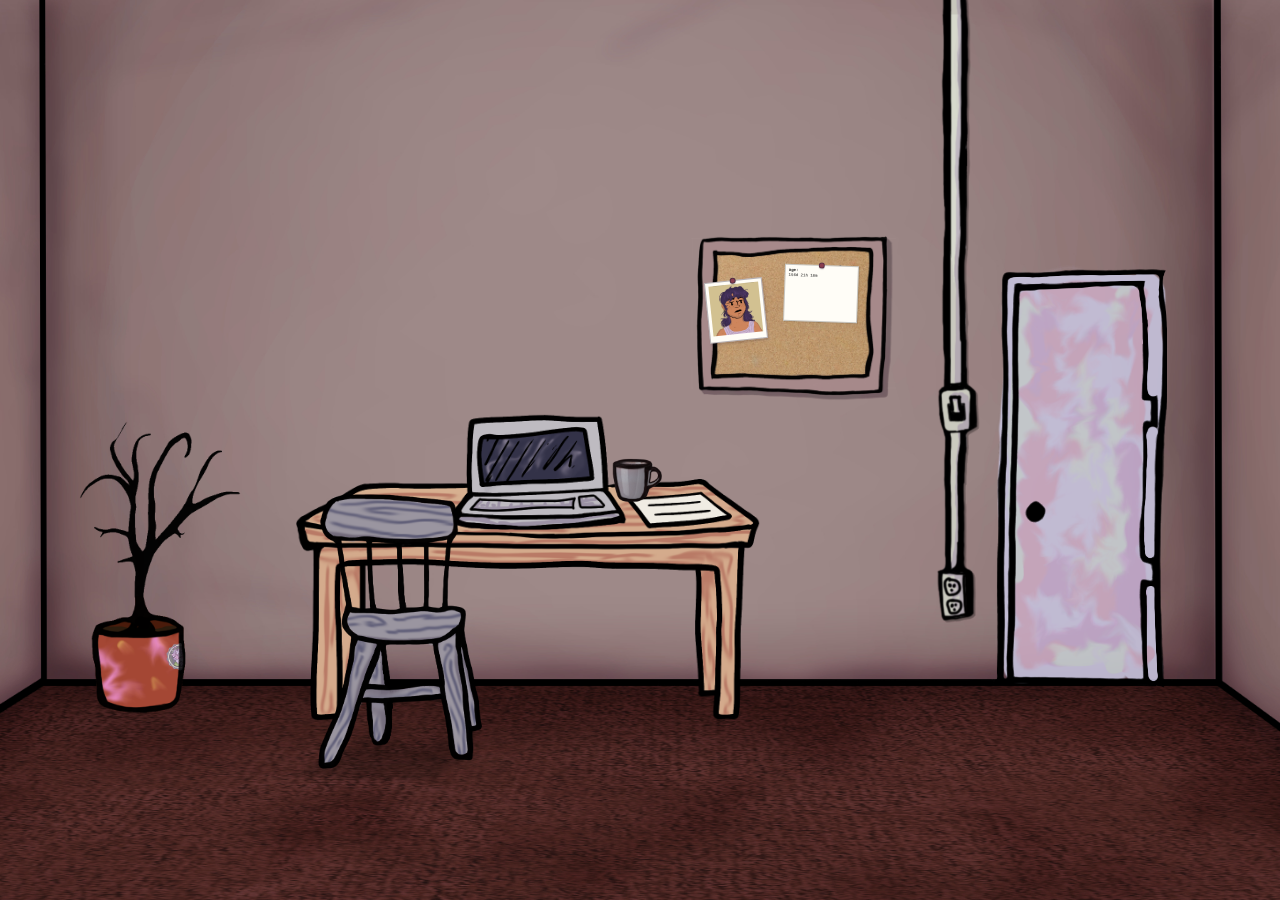
<file: index.html>
<!DOCTYPE html>
<html>
<head>
    <title>The Workshop</title>

    <style>
        html, body {
            margin: 0;
            padding: 0;
            width: 100%;
            height: 100%;
            background: #f4efe8;
            overflow: hidden;
        }

        body {
            display: flex;
            justify-content: center;
            align-items: center;
        }

        .stage {
            position: relative;

            /* Fill the browser without squishing the 16:9 room.
               The scene stays 16:9 and any excess is cropped off-screen. */
            width: max(100vw, calc(100vh * 16 / 9));
            height: max(100vh, calc(100vw * 9 / 16));
            aspect-ratio: 16 / 9;

            flex: 0 0 auto;
            overflow: hidden;
        }

        .room {
            position: absolute;
            inset: 0;
            width: 100%;
            height: 100%;

            /* The stage itself is always exactly 16:9,
               so the artwork can fill it without distortion. */
            object-fit: fill;

            z-index: 1;
        }

        .object {
            position: absolute;
            object-fit: contain;
            pointer-events: auto;
        }

        .tree {
            left: 14%;
            bottom: 19%;
            width: 12%;
            z-index: 3;
        }

        .chair {
            left: 29%;
            bottom: 13%;
            width: 12%;
            z-index: 5;
        }

        /* =====================================================
           DESK GROUP
           The mug lives INSIDE this group, so it stays attached
           to the desk if the desk moves or scales.
           ===================================================== */

        .desk-group {
            position: absolute;
            left: 28%;
            bottom: 19%;
            width: 30%;
            z-index: 4;
        }

        .desk-group .desk {
            position: relative;
            display: block;
            width: 100%;
            height: auto;
            object-fit: contain;
        }


        /* =====================================================
           MUG
           Positioned relative to the desk, not the whole room.
           ===================================================== */

        .desk-group .mug-link {
            position: absolute;
            left: 67.5%;
            top: 15%;
            width: 10.5%;
            z-index: 4;

            display: block;
            cursor: pointer;
            text-decoration: none;

            transition:
                transform 0.15s ease,
                filter 0.15s ease;
        }

        .desk-group .mug-link img {
            display: block;
            width: 100%;
            height: auto;
            object-fit: contain;
        }

        .desk-group .mug-link:hover {
            transform: translateY(-2px) scale(1.04);
            filter: brightness(1.05);
        }

        .desk-group .mug-link:focus-visible {
            outline: 2px dashed #7e6aa8;
            outline-offset: 3px;
        }

        .corkboard {
            left: 53%;
            top: 25%;
            width: 13%;
            z-index: 3;
        }

        .door {
            left: 71.5%;
            bottom: 22.5%;
            width: 12%;
            z-index: 3;
        }

        .outlet {
            left: 68%;
            bottom: 30%;
            width: 3.5%;
            z-index: 5;
        }


        /* =====================================================
           CARA LINK
           Anchored to the paper on the desk.
           ===================================================== */

        .desk-group .cara-link {
            position: absolute;
            left: 74%;
            top: 18.8%;
            width: 20%;
            height: 10.7%;
            z-index: 3;

            display: block;
            background: transparent;
            cursor: pointer;
        }

        .desk-group .cara-link:focus-visible {
            outline: 2px dashed #7e6aa8;
            outline-offset: 2px;
        }


        /* =====================================================
           PICREW POLAROID
           ===================================================== */

        .picrew-polaroid {
            position: absolute;
            left: 54.2%;
            top: 31.1%;
            width: 3.6%;
            z-index: 8;

            display: block;
            box-sizing: border-box;

            padding:
                clamp(2px, 0.20vw, 4px)
                clamp(2px, 0.20vw, 4px)
                clamp(5px, 0.50vw, 9px);

            background: #fffdf7;
            border: 1px solid rgba(43, 34, 56, 0.35);
            box-shadow: 1px 2px 2px rgba(43, 34, 56, 0.18);

            transform: rotate(-6deg);
            transform-origin: center;

            cursor: pointer;
            text-decoration: none;

            transition:
                transform 0.15s ease,
                filter 0.15s ease;
        }

        .picrew-polaroid img {
            display: block;
            width: 100%;
            height: auto;
            aspect-ratio: 1 / 1;
            object-fit: cover;
        }

        .picrew-polaroid::before {
            content: "";
            position: absolute;

            left: 50%;
            top: 0;

            width: clamp(3px, 0.34vw, 6px);
            aspect-ratio: 1 / 1;

            border-radius: 50%;
            border: 1px solid rgba(43, 34, 56, 0.55);

            background: #8a3d4f;

            transform: translate(-50%, -55%);
            box-shadow: 0 1px 1px rgba(43, 34, 56, 0.25);

            z-index: 2;
        }

        .picrew-polaroid:hover {
            transform: rotate(-4deg) scale(1.06);
            filter: brightness(1.04);
        }

        .picrew-polaroid:focus-visible {
            outline: 2px dashed #7e6aa8;
            outline-offset: 4px;
        }


        /* =====================================================
           TREE / STICKER HOTSPOT
           ===================================================== */

        .plant-hotspot {
            position: absolute;
            left: 16.6%;
            bottom: 20.1%;
            width: 5.2%;
            height: 9%;
            z-index: 20;

            background: transparent;
            border: 0;
            padding: 0;
            cursor: pointer;
        }

        .plant-hotspot:focus-visible {
            outline: 2px dashed #7e6aa8;
            outline-offset: 4px;
        }


        /* =====================================================
           LIGHT SWITCH
           ===================================================== */

        .light-switch-hotspot {
            position: absolute;
            left: 68.45%;
            bottom: 54.6%;
            width: 2.1%;
            height: 6.8%;
            z-index: 20;

            background: transparent;
            border: 0;
            padding: 0;
            cursor: pointer;
        }

        .light-switch-hotspot:focus-visible {
            outline: 2px dashed #f4ead7;
            outline-offset: 4px;
        }


        /* =====================================================
           LAPTOP HOTSPOT
           ===================================================== */

        .laptop-hotspot {
            position: absolute;
            left: 39%;
            top: 45%;
            width: 10%;
            height: 13%;
            z-index: 22;

            background: transparent;
            border: 0;
            padding: 0;
            cursor: pointer;
        }

        .laptop-hotspot:focus-visible {
            outline: 2px dashed #7e6aa8;
            outline-offset: 4px;
        }


        /* =====================================================
           GROWTH POST-IT
           ===================================================== */

        .growth-postit {
            position: absolute;
            left: 59%;
            top: 29.4%;
            z-index: 6;

            width: 4.6%;
            min-width: 42px;
            aspect-ratio: 1 / 0.78;

            background: #fffdf7;
            border: 1px solid rgba(0, 0, 0, 0.22);
            padding: 3px 3px;
            box-sizing: border-box;

            font-family: "Courier New", monospace;
            font-size: clamp(4px, 0.3vw, 6px);
            line-height: 1.1;
            color: #111;

            transform: rotate(2deg);
            box-shadow: 1px 1px 0 rgba(0, 0, 0, 0.10);
        }

        .growth-postit::before {
            content: "";
            position: absolute;

            left: 50%;
            top: 0;

            width: clamp(3px, 0.34vw, 6px);
            aspect-ratio: 1 / 1;

            border-radius: 50%;
            border: 1px solid rgba(43, 34, 56, 0.45);

            background: #8a3d4f;

            transform: translate(-50%, -55%);
            box-shadow: 0 1px 1px rgba(43, 34, 56, 0.18);

            z-index: 2;
        }

        .growth-postit .label {
            display: block;
            margin-bottom: 1px;
            font-weight: bold;
        }

        .growth-postit .counter {
            display: block;
        }


        /* =====================================================
           LIGHTS OFF
           ===================================================== */

        .lights-overlay {
            position: absolute;
            inset: 0;
            z-index: 10;

            pointer-events: none;
            opacity: 0;

            transition: opacity 0.25s ease;

            background:
                radial-gradient(
                    ellipse at 50% 38%,
                    rgba(255, 255, 255, 0.025) 0%,
                    rgba(255, 255, 255, 0.012) 22%,
                    rgba(255, 255, 255, 0) 50%
                ),

                linear-gradient(
                    to bottom,
                    rgba(0, 0, 0, 0.88) 0%,
                    rgba(0, 0, 0, 0.94) 48%,
                    rgba(0, 0, 0, 0.98) 100%
                ),

                linear-gradient(
                    to right,
                    rgba(0, 0, 0, 0.18) 0%,
                    rgba(0, 0, 0, 0) 30%,
                    rgba(0, 0, 0, 0) 70%,
                    rgba(0, 0, 0, 0.18) 100%
                ),

                rgba(0, 0, 0, 0.82);
        }

        .stage.lights-off .lights-overlay {
            opacity: 1;
        }


        /* =====================================================
           GROWTH STICKER MODAL
           ===================================================== */

        .sticker-modal {
            position: fixed;
            inset: 0;
            z-index: 100;

            display: none;
            justify-content: center;
            align-items: center;

            background: rgba(43, 34, 56, 0.45);
        }

        .sticker-modal.open {
            display: flex;
        }

        .sticker-window {
            position: relative;
            width: min(62vw, 360px);
            padding: 0;

            background: transparent;
            border: none;
            border-radius: 0;
            box-shadow: none;
        }

        .sticker-window img {
            display: block;
            width: 100%;
            height: auto;
        }

        .close-sticker {
            position: absolute;
            top: -10px;
            right: -10px;

            width: 32px;
            height: 32px;

            border-radius: 50%;
            border: 2px solid #2b2238;

            background: #fffdf7;
            color: #2b2238;

            font-size: 20px;
            line-height: 1;

            cursor: pointer;
            z-index: 101;
        }


        /* =====================================================
           LAPTOP CLOSE-UP
           ===================================================== */

        .laptop-modal {
            position: fixed;
            inset: 0;
            z-index: 150;

            display: none;
            justify-content: center;
            align-items: center;

            background: #000;
        }

        .laptop-modal.open {
            display: flex;
        }

        .laptop-closeup {
            position: relative;
            width: 100vw;
            height: 100vh;

            overflow: hidden;
            background: #f4efe8;
        }

        .laptop-closeup img {
            width: 100%;
            height: 100%;
            object-fit: cover;
            display: block;
        }


        /* click the laptop screen to enter computer */

        .computer-screen-hotspot {
            position: absolute;

            left: 17%;
            top: 14%;

            width: 66%;
            height: 62%;

            border: 0;
            padding: 0;

            background: transparent;
            cursor: pointer;
        }


        /* close laptop close-up */

        .close-laptop {
            position: absolute;

            top: 18px;
            right: 18px;

            width: 36px;
            height: 36px;

            border-radius: 50%;
            border: 2px solid #2b2238;

            background: #fffdf7;
            color: #2b2238;

            font-size: 22px;
            line-height: 1;

            cursor: pointer;
            z-index: 160;
        }

    </style>
</head>


<body>


    <!-- =====================================================
         WORKSHOP
         ===================================================== -->

    <main class="stage" id="stage">

        <img
            class="room"
            src="room.jpg"
            alt="The empty Lilac Workshop"
        >


        <img
            class="object tree"
            src="tree.png"
            alt="A small lilac tree"
        >


        <img
            class="object chair"
            src="chair.png"
            alt="A wooden chair"
        >


        <!-- desk + mug grouped together -->

        <div class="desk-group">

            <img
                class="desk"
                src="desk.png"
                alt="A desk with a laptop"
            >

            <!-- mug acts as a little Ko-fi tip jar -->

            <a
                class="mug-link"
                id="mug-link"
                href="https://ko-fi.com/lilactreehats"
                target="_blank"
                rel="noopener noreferrer"
                aria-label="Leave Lilac Tree Hats a tip on Ko-fi"
                title="tip jar"
            >
                <img
                    src="mug.png"
                    alt="A small mug on the desk"
                >
            </a>

            <!-- paper links to Cara -->

            <a
                class="cara-link"
                id="cara-link"
                href="https://cara.app/lilactreehats/all"
                target="_blank"
                rel="noopener noreferrer"
                aria-label="Open Lilac Tree Hats on Cara"
                title="Cara"
            ></a>

        </div>


        <img
            class="object corkboard"
            src="corkboard.png"
            alt="A corkboard with one note"
        >


        <!-- Picrew Polaroid -->

        <a
            class="picrew-polaroid"
            id="picrew-polaroid"
            href="https://picrew.me/en/image_maker/2922254/"
            target="_blank"
            rel="noopener noreferrer"
            aria-label="Open the Picrew used to make this portrait"
            title="Picrew"
        >
            <img
                src="picrew.png"
                alt="A small Polaroid portrait pinned to the corkboard"
            >
        </a>


        <img
            class="object door"
            src="door.png"
            alt="The workshop door"
        >


        <img
            class="object outlet"
            src="outlet.png"
            alt="A small wall outlet"
        >


        <!-- dark room overlay -->

        <div
            class="lights-overlay"
            aria-hidden="true"
        ></div>


        <!-- growth sticker -->

        <button
            class="plant-hotspot"
            type="button"
            aria-label="Open the growing since sticker"
            title="growing since"
        ></button>


        <!-- light switch -->

        <button
            class="light-switch-hotspot"
            type="button"
            aria-label="Turn the workshop lights off"
            title="light switch"
        ></button>


        <!-- laptop -->

        <button
            class="laptop-hotspot"
            type="button"
            aria-label="Look closer at the laptop"
            title="laptop"
        ></button>


        <!-- live age counter -->

        <div class="growth-postit">

            <span class="label">
                age:
            </span>

            <span
                class="counter"
                id="growth-counter"
            >
                ...
            </span>

        </div>

    </main>


    <!-- =====================================================
         GROWTH STICKER
         ===================================================== -->

    <div
        class="sticker-modal"
        id="sticker-modal"
        aria-hidden="true"
    >

        <div
            class="sticker-window"
            role="dialog"
            aria-label="Growing since sticker"
        >

            <button
                class="close-sticker"
                type="button"
                aria-label="Close sticker"
            >
                ×
            </button>


            <img
                src="growth-sticker.png"
                alt="Growing since June 30, 2026 at 3:33 PM sticker"
            >

        </div>

    </div>


    <!-- =====================================================
         LAPTOP CLOSE-UP
         ===================================================== -->

    <div
        class="laptop-modal"
        id="laptop-modal"
        aria-hidden="true"
    >

        <div
            class="laptop-closeup"
            role="dialog"
            aria-label="Old laptop"
        >

            <img
                src="laptop-closeup.png"
                alt="A close-up of the old laptop"
            >


            <!-- clicking screen enters computer -->

            <button
                class="computer-screen-hotspot"
                type="button"
                aria-label="Use the computer"
                title="use computer"
            ></button>


            <!-- close close-up -->

            <button
                class="close-laptop"
                type="button"
                aria-label="Step away from laptop"
            >
                ×
            </button>

        </div>

    </div>


    <script>

        /* =====================================================
           SOUND EFFECTS
           Put these MP3 files inside: /audio/
           ===================================================== */

        const sounds = {
            plantSticker: new Audio("audio/plant-sticker.mp3"),
            lightOff: new Audio("audio/light-off.mp3"),
            lightOn: new Audio("audio/light-on.mp3"),
            laptopOpen: new Audio("audio/laptop-open.mp3"),
            computerEnter: new Audio("audio/computer-enter.mp3"),
            polaroid: new Audio("audio/polaroid.mp3"),
            paper: new Audio("audio/paper.mp3"),
            mug: new Audio("audio/mug.mp3"),
            stickerClose: new Audio("audio/sticker-close.mp3"),
            laptopClose: new Audio("audio/laptop-close.mp3")
        };

        Object.values(sounds).forEach(function(sound) {
            sound.preload = "auto";
        });

        function playSound(sound) {
            if (!sound) return;
            sound.currentTime = 0;
            const playPromise = sound.play();
            if (playPromise && typeof playPromise.catch === "function") {
                playPromise.catch(function() {});
            }
        }

        function playSoundThenGo(sound, url) {
            playSound(sound);
            setTimeout(function() {
                window.location.href = url;
            }, 220);
        }


        /* =====================================================
           GROWTH COUNTER
           ===================================================== */

        const projectStart =
            new Date(
                "2026-06-30T15:33:00-04:00"
            );


        function updateGrowthCounter() {

            const growthCounter =
                document.getElementById(
                    "growth-counter"
                );


            if (!growthCounter) {
                return;
            }


            const now =
                new Date();


            const difference =
                now - projectStart;


            const totalMinutes =
                Math.floor(
                    difference /
                    (1000 * 60)
                );


            const days =
                Math.floor(
                    totalMinutes /
                    (60 * 24)
                );


            const hours =
                Math.floor(
                    (
                        totalMinutes %
                        (60 * 24)
                    ) /
                    60
                );


            const minutes =
                totalMinutes %
                60;


            growthCounter.textContent =
                `${days}d ${hours}h ${minutes}m`;

        }


        updateGrowthCounter();


        setInterval(
            updateGrowthCounter,
            60 * 1000
        );


        /* =====================================================
           GROWTH STICKER
           ===================================================== */

        const plantHotspot =
            document.querySelector(
                ".plant-hotspot"
            );


        const stickerModal =
            document.getElementById(
                "sticker-modal"
            );


        const closeSticker =
            document.querySelector(
                ".close-sticker"
            );


        function openSticker() {

            playSound(
                sounds.plantSticker
            );

            stickerModal.classList.add(
                "open"
            );

            stickerModal.setAttribute(
                "aria-hidden",
                "false"
            );

        }


        function closeStickerModal(playCloseSound = false) {

            if (
                !stickerModal ||
                !stickerModal.classList.contains("open")
            ) {
                return;
            }

            if (playCloseSound) {
                playSound(
                    sounds.stickerClose
                );
            }

            stickerModal.classList.remove(
                "open"
            );

            stickerModal.setAttribute(
                "aria-hidden",
                "true"
            );

        }


        if (plantHotspot) {

            plantHotspot.addEventListener(
                "click",
                openSticker
            );

        }


        if (closeSticker) {

            closeSticker.addEventListener(
                "click",
                function() {
                    closeStickerModal(true);
                }
            );

        }


        if (stickerModal) {

            stickerModal.addEventListener(
                "click",
                function(event) {

                    if (
                        event.target ===
                        stickerModal
                    ) {

                        closeStickerModal(true);

                    }

                }
            );

        }


        /* =====================================================
           LIGHT SWITCH
           ===================================================== */

        const stage =
            document.getElementById(
                "stage"
            );


        const lightSwitch =
            document.querySelector(
                ".light-switch-hotspot"
            );


        if (
            stage &&
            lightSwitch
        ) {

            lightSwitch.addEventListener(
                "click",
                function() {

                    const turningLightsOff =
                        !stage.classList.contains(
                            "lights-off"
                        );

                    playSound(
                        turningLightsOff
                            ? sounds.lightOff
                            : sounds.lightOn
                    );

                    stage.classList.toggle(
                        "lights-off"
                    );


                    if (
                        stage.classList.contains(
                            "lights-off"
                        )
                    ) {

                        lightSwitch.setAttribute(
                            "aria-label",
                            "Turn the workshop lights on"
                        );

                        lightSwitch.setAttribute(
                            "title",
                            "turn lights on"
                        );

                    }

                    else {

                        lightSwitch.setAttribute(
                            "aria-label",
                            "Turn the workshop lights off"
                        );

                        lightSwitch.setAttribute(
                            "title",
                            "turn lights off"
                        );

                    }

                }
            );

        }


        /* =====================================================
           LAPTOP
           ===================================================== */

        const laptopHotspot =
            document.querySelector(
                ".laptop-hotspot"
            );


        const laptopModal =
            document.getElementById(
                "laptop-modal"
            );


        const closeLaptop =
            document.querySelector(
                ".close-laptop"
            );


        const computerScreenHotspot =
            document.querySelector(
                ".computer-screen-hotspot"
            );


        function openLaptop() {

            playSound(
                sounds.laptopOpen
            );

            laptopModal.classList.add(
                "open"
            );

            laptopModal.setAttribute(
                "aria-hidden",
                "false"
            );

        }


        function closeLaptopView(playCloseSound = false) {

            if (
                !laptopModal ||
                !laptopModal.classList.contains("open")
            ) {
                return;
            }

            if (playCloseSound) {
                playSound(
                    sounds.laptopClose
                );
            }

            laptopModal.classList.remove(
                "open"
            );

            laptopModal.setAttribute(
                "aria-hidden",
                "true"
            );

        }


        if (laptopHotspot) {

            laptopHotspot.addEventListener(
                "click",
                openLaptop
            );

        }


        if (closeLaptop) {

            closeLaptop.addEventListener(
                "click",
                function() {
                    closeLaptopView(true);
                }
            );

        }


        if (computerScreenHotspot) {

            computerScreenHotspot.addEventListener(
                "click",
                function() {

                    playSoundThenGo(
                        sounds.computerEnter,
                        "/computer/"
                    );

                }
            );

        }




        /* =====================================================
           DESK + CORKBOARD LINK SOUNDS
           ===================================================== */

        const mugLink =
            document.getElementById(
                "mug-link"
            );

        const caraLink =
            document.getElementById(
                "cara-link"
            );

        const picrewPolaroid =
            document.getElementById(
                "picrew-polaroid"
            );

        if (mugLink) {
            mugLink.addEventListener(
                "click",
                function() {
                    playSound(sounds.mug);
                }
            );
        }

        if (caraLink) {
            caraLink.addEventListener(
                "click",
                function() {
                    playSound(sounds.paper);
                }
            );
        }

        if (picrewPolaroid) {
            picrewPolaroid.addEventListener(
                "click",
                function() {
                    playSound(sounds.polaroid);
                }
            );
        }

        /* =====================================================
           ESCAPE KEY
           ===================================================== */

        document.addEventListener(
            "keydown",
            function(event) {

                if (
                    event.key ===
                    "Escape"
                ) {

                    closeStickerModal(false);
                    closeLaptopView(false);

                }

            }
        );

    </script>

</body>
</html>
</file>
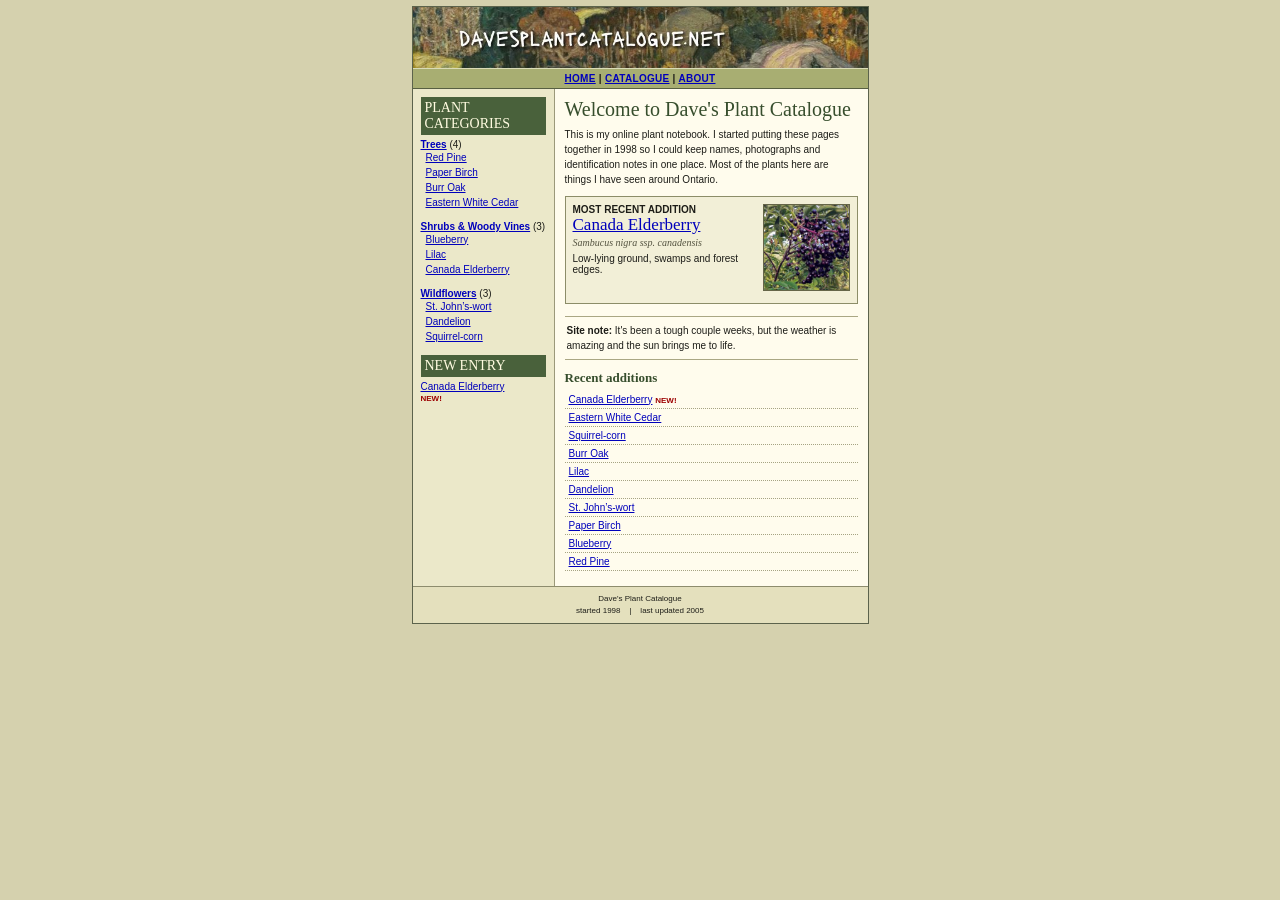
<file: web/davesplantcatalogue/index.html>
<!doctype html>
<html lang="en">
<head>
<meta charset="utf-8">
<title>Home - davesplantcatalogue.net</title>
<link rel="stylesheet" href="style.css">
</head>
<body>
<div class="site">
  <img class="banner" src="images/banner.jpg" alt="Dave's Plant Catalogue">
  <div class="nav">
    <a href="index.html">HOME</a> |
    <a href="catalogue.html">CATALOGUE</a> |
    <a href="about.html">ABOUT</a>
  </div>

  <table class="layout">
    <tr>
      <td class="sidebar">
<div class="sidebar-title">PLANT CATEGORIES</div>

<div><a href="catalogue.html#trees"><b>Trees</b></a> (4)</div>
<div class="sub">
  <a href="catalogue.html#red-pine">Red Pine</a><br>
  <a href="catalogue.html#paper-birch">Paper Birch</a><br>
  <a href="catalogue.html#burr-oak">Burr Oak</a><br>
  <a href="catalogue.html#eastern-white-cedar">Eastern White Cedar</a>
</div>

<br>

<div><a href="catalogue.html#shrubs"><b>Shrubs &amp; Woody Vines</b></a> (3)</div>
<div class="sub">
  <a href="catalogue.html#blueberry">Blueberry</a><br>
  <a href="catalogue.html#lilac">Lilac</a><br>
  <a href="catalogue.html#canada-elderberry">Canada Elderberry</a>
</div>

<br>

<div><a href="catalogue.html#wildflowers"><b>Wildflowers</b></a> (3)</div>
<div class="sub">
  <a href="catalogue.html#st-johns-wort">St. John’s-wort</a><br>
  <a href="catalogue.html#dandelion">Dandelion</a><br>
  <a href="catalogue.html#squirrel-corn">Squirrel-corn</a>
</div>

<br>

<div class="sidebar-title">NEW ENTRY</div>
<a href="catalogue.html#canada-elderberry">Canada Elderberry</a><br>
<span class="new">NEW!</span>
</td>
      <td class="main">
        
<h1>Welcome to Dave's Plant Catalogue</h1>

<p>
This is my online plant notebook. I started putting these pages together in 1998
so I could keep names, photographs and identification notes in one place.
Most of the plants here are things I have seen around Ontario.
</p>

<div class="latest">
  <img src="images/canada-elderberry.jpg" alt="Canada Elderberry">
  <b>MOST RECENT ADDITION</b><br>
  <h2><a href="catalogue.html#canada-elderberry">Canada Elderberry</a></h2>
  <div class="latin">Sambucus nigra ssp. canadensis</div>
  <div>Low-lying ground, swamps and forest edges.</div>
  <div class="clear"></div>
</div>


  <div class="note-box">
    <b>Site note:</b> It's been a tough couple weeks, but the weather is amazing
    and the sun brings me to life.
  </div>

  <h3>Recent additions</h3>
  <table class="update-log">
    <tr><td><a href="catalogue.html#canada-elderberry">Canada Elderberry</a> <span class="new">NEW!</span></td></tr>
<tr><td><a href="catalogue.html#eastern-white-cedar">Eastern White Cedar</a></td></tr>
<tr><td><a href="catalogue.html#squirrel-corn">Squirrel-corn</a></td></tr>
<tr><td><a href="catalogue.html#burr-oak">Burr Oak</a></td></tr>
<tr><td><a href="catalogue.html#lilac">Lilac</a></td></tr>
<tr><td><a href="catalogue.html#dandelion">Dandelion</a></td></tr>
<tr><td><a href="catalogue.html#st-johns-wort">St. John’s-wort</a></td></tr>
<tr><td><a href="catalogue.html#paper-birch">Paper Birch</a></td></tr>
<tr><td><a href="catalogue.html#blueberry">Blueberry</a></td></tr>
<tr><td><a href="catalogue.html#red-pine">Red Pine</a></td></tr>
  </table>


      </td>
    </tr>
  </table>

  <div class="footer">
    Dave's Plant Catalogue<br>
    started 1998 &nbsp;&nbsp; | &nbsp;&nbsp; last updated 2005
  </div>
</div>
</body>
</html>
</file>
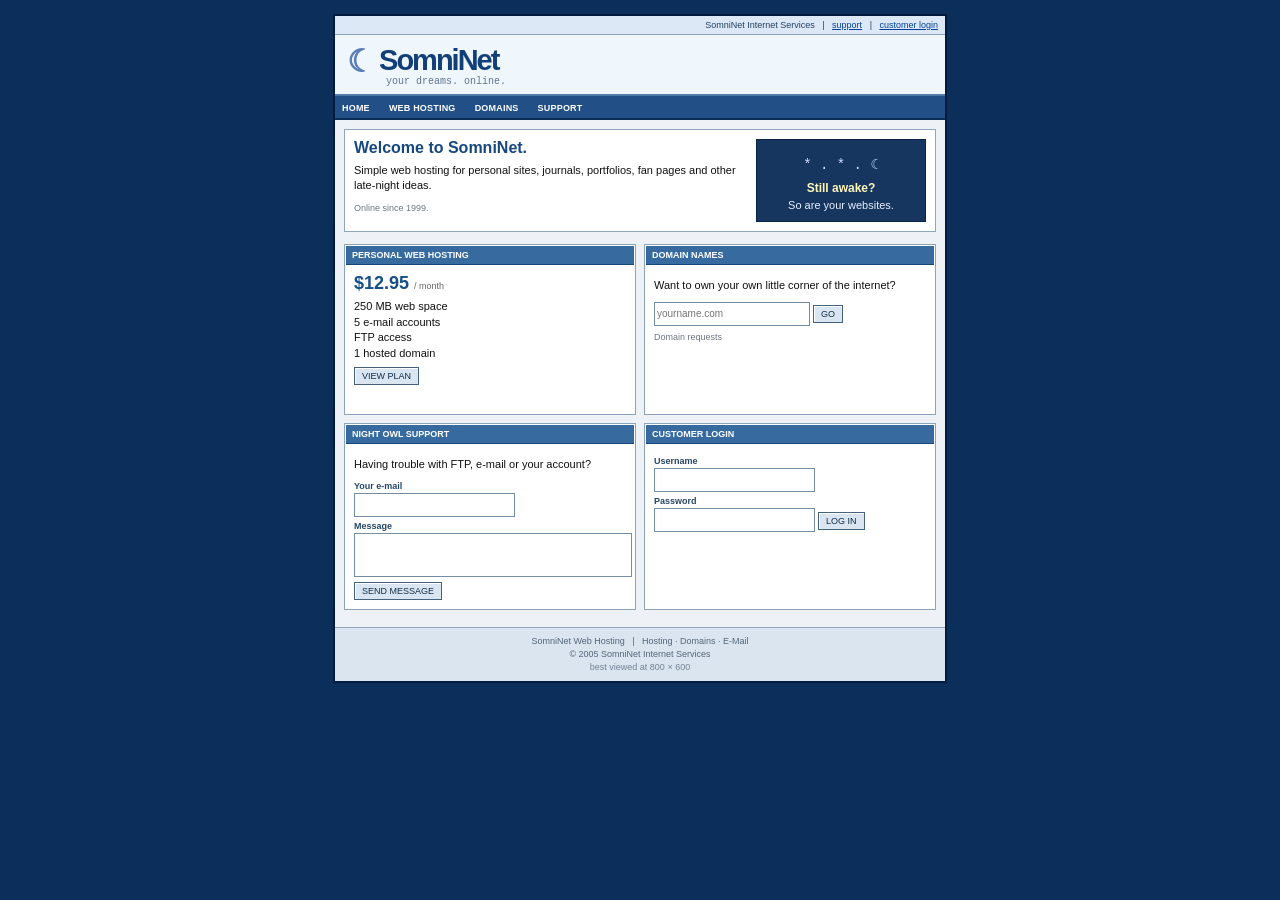
<file: web/somninet/index.html>
<!doctype html>
<html lang="en">
<head>
<meta charset="utf-8">
<title>SomniNet Web Hosting</title>
<link rel="stylesheet" href="style.css">
</head>
<body>

<div class="page">

  <div class="utility">
    SomniNet Internet Services &nbsp; | &nbsp;
    <a href="#support">support</a> &nbsp; | &nbsp;
    <a href="#login">customer login</a>
  </div>

  <div class="header">
    <div class="logo"><span class="moon">☾</span> SomniNet</div>
    <div class="tagline">your dreams. online.</div>
  </div>

  <div class="nav">
    <a href="index.html">HOME</a>
    <a href="#hosting">WEB HOSTING</a>
    <a href="#domains">DOMAINS</a>
    <a href="#support">SUPPORT</a>
  </div>

  <div class="content">

    <div class="welcome">
      <div>
        <h1>Welcome to SomniNet.</h1>
        <p>
          Simple web hosting for personal sites, journals, portfolios,
          fan pages and other late-night ideas.
        </p>
        <p class="tiny">Online since 1999.</p>
      </div>

      <div class="sleep-box">
        <div class="sleep-stars">* . * . ☾</div>
        <b>Still awake?</b>
        <div>So are your websites.</div>
      </div>
    </div>

    <table class="layout-table" cellspacing="8">
      <tr>
        <td class="panel" id="hosting">
          <div class="panel-title">PERSONAL WEB HOSTING</div>
          <div class="panel-body">
            <div class="price">$12.95 <span>/ month</span></div>
            <p>
              250 MB web space<br>
              5 e-mail accounts<br>
              FTP access<br>
              1 hosted domain
            </p>
            <a class="old-button" href="order.html">VIEW PLAN</a>
          </div>
        </td>

        <td class="panel" id="domains">
          <div class="panel-title">DOMAIN NAMES</div>
          <div class="panel-body">
            <p>Want to own your own little corner of the internet?</p>

            <form action="order.html" method="get">
              <div class="domain-row">
                <input type="text" name="domain" placeholder="yourname.com">
                <button type="submit">GO</button>
              </div>
            </form>

            <p class="tiny">
              Domain requests
            </p>
          </div>
        </td>
      </tr>

      <tr>
        <td class="panel" id="support">
          <div class="panel-title">NIGHT OWL SUPPORT</div>
          <div class="panel-body">
            <p>Having trouble with FTP, e-mail or your account?</p>

            <form id="support-form" action="https://submit-form.com/0NrePqpxj" method="POST">
              <input type="hidden" name="_subject" value="SomniNet Night Owl Support">
              <label>Your e-mail</label>
              <input class="text-input" type="email" name="email" required>

              <label>Message</label>
              <textarea class="message-input" name="message" required></textarea>

              <button type="submit">SEND MESSAGE</button>
            </form>

            <div id="support-result" class="form-result"></div>
          </div>
        </td>

        <td class="panel" id="login">
          <div class="panel-title">CUSTOMER LOGIN</div>
          <div class="panel-body">
            <form id="login-form">
              <label>Username</label>
              <input id="login-user" class="text-input" type="text" autocomplete="off">

              <label>Password</label>
              <input id="login-pass" class="text-input" type="password">

              <button type="submit">LOG IN</button>
            </form>

            <div id="login-result" class="form-result error"></div>
          </div>
        </td>
      </tr>
    </table>
</div>

  <div class="footer">
    SomniNet Web Hosting &nbsp; | &nbsp; Hosting · Domains · E-Mail<br>
    © 2005 SomniNet Internet Services<br>
    <span>best viewed at 800 × 600</span>
  </div>

</div>

<script>
document.getElementById("login-form").addEventListener("submit", function (event) {
  event.preventDefault();

  const user = document.getElementById("login-user").value.trim();
  const pass = document.getElementById("login-pass").value;
  const result = document.getElementById("login-result");

  if (user === "treehouse" && pass === "firefly") {
    window.location.href = "control-panel.html";
    return;
  }

  result.textContent = "Wrong login or no account.";
});

document.getElementById("support-form").addEventListener("submit", async function (event) {
  event.preventDefault();

  const form = this;
  const result = document.getElementById("support-result");
  const submitButton = form.querySelector('button[type="submit"]');

  const emailField = form.querySelector('[name="email"]');
  const messageField = form.querySelector('[name="message"]');

  result.classList.remove("error");
  result.textContent = "Sending...";

  submitButton.disabled = true;

  try {
    const response = await fetch("https://submit-form.com/0NrePqpxj", {
      method: "POST",
      headers: {
        "Content-Type": "application/json",
        "Accept": "application/json"
      },
      body: JSON.stringify({
        email: emailField.value,
        message: messageField.value,
        _email: {
          from: "SomniNet Night Owl Support",
          subject: "New SomniNet Night Owl message"
        }
      })
    });

    if (!response.ok) {
      throw new Error("Submission failed");
    }

    result.classList.remove("error");
    result.textContent = "Thanks. Your message was sent to the night crew.";
    form.reset();
  } catch (error) {
    result.classList.add("error");
    result.textContent = "Message could not be sent. Please try again.";
  } finally {
    submitButton.disabled = false;
  }
});
</script>

</body>
</html>
</file>
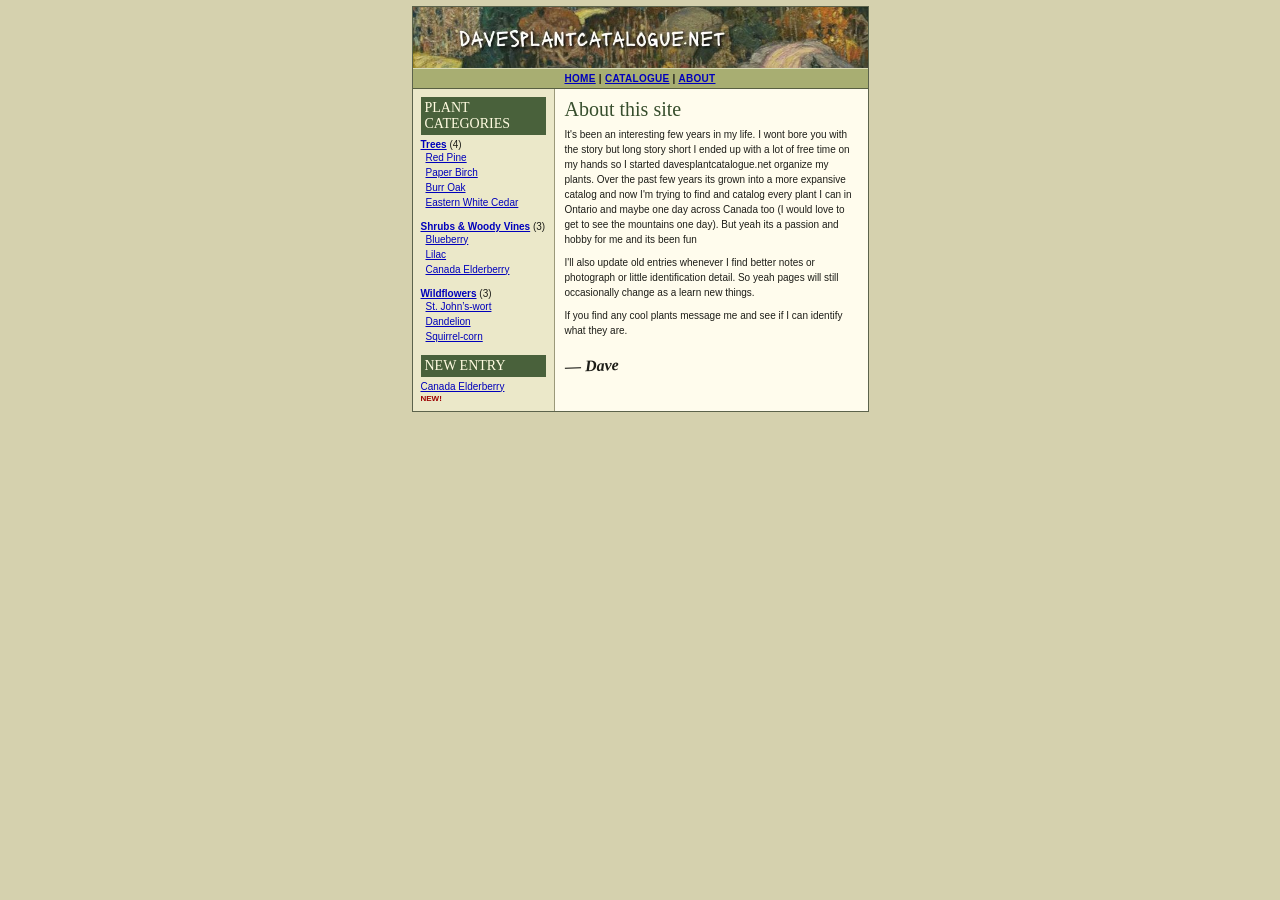
<file: web/davesplantcatalogue/about.html>
<!doctype html>
<html lang="en">
<head>
<meta charset="utf-8">
<title>About - davesplantcatalogue.net</title>
<link rel="stylesheet" href="style.css">
</head>
<body>
<div class="site">
  <img class="banner" src="images/banner.jpg" alt="Dave's Plant Catalogue">
  <div class="nav">
    <a href="index.html">HOME</a> |
    <a href="catalogue.html">CATALOGUE</a> |
    <a href="about.html">ABOUT</a>
  </div>

  <table class="layout">
    <tr>
      <td class="sidebar">
<div class="sidebar-title">PLANT CATEGORIES</div>

<div><a href="catalogue.html#trees"><b>Trees</b></a> (4)</div>
<div class="sub">
  <a href="catalogue.html#red-pine">Red Pine</a><br>
  <a href="catalogue.html#paper-birch">Paper Birch</a><br>
  <a href="catalogue.html#burr-oak">Burr Oak</a><br>
  <a href="catalogue.html#eastern-white-cedar">Eastern White Cedar</a>
</div>

<br>

<div><a href="catalogue.html#shrubs"><b>Shrubs &amp; Woody Vines</b></a> (3)</div>
<div class="sub">
  <a href="catalogue.html#blueberry">Blueberry</a><br>
  <a href="catalogue.html#lilac">Lilac</a><br>
  <a href="catalogue.html#canada-elderberry">Canada Elderberry</a>
</div>

<br>

<div><a href="catalogue.html#wildflowers"><b>Wildflowers</b></a> (3)</div>
<div class="sub">
  <a href="catalogue.html#st-johns-wort">St. John’s-wort</a><br>
  <a href="catalogue.html#dandelion">Dandelion</a><br>
  <a href="catalogue.html#squirrel-corn">Squirrel-corn</a>
</div>

<br>

<div class="sidebar-title">NEW ENTRY</div>
<a href="catalogue.html#canada-elderberry">Canada Elderberry</a><br>
<span class="new">NEW!</span>
</td>
      


<td class="main">
  <h1>About this site</h1>

  <p>
    It's been an interesting few years in my life. I wont bore you with the story but long story short I ended up with a lot of free time on my hands so I started davesplantcatalogue.net organize my plants. Over the past few years its grown into a more expansive catalog and now I'm trying to find and catalog every plant I can in Ontario and maybe one day across Canada too (I would love to get to see the mountains one day). But yeah its a passion and hobby for me and its been fun
  </p>

  <p>
    I'll also update old entries whenever I find better notes or photograph or little identification detail. So yeah pages will still occasionally change as a learn new things.
  </p>

  <p>
    If you find any cool plants message me and see if I can identify what they are.
  </p>

  <div class="signature">— Dave</div>
</td>
    </tr>
  </table>
</file>
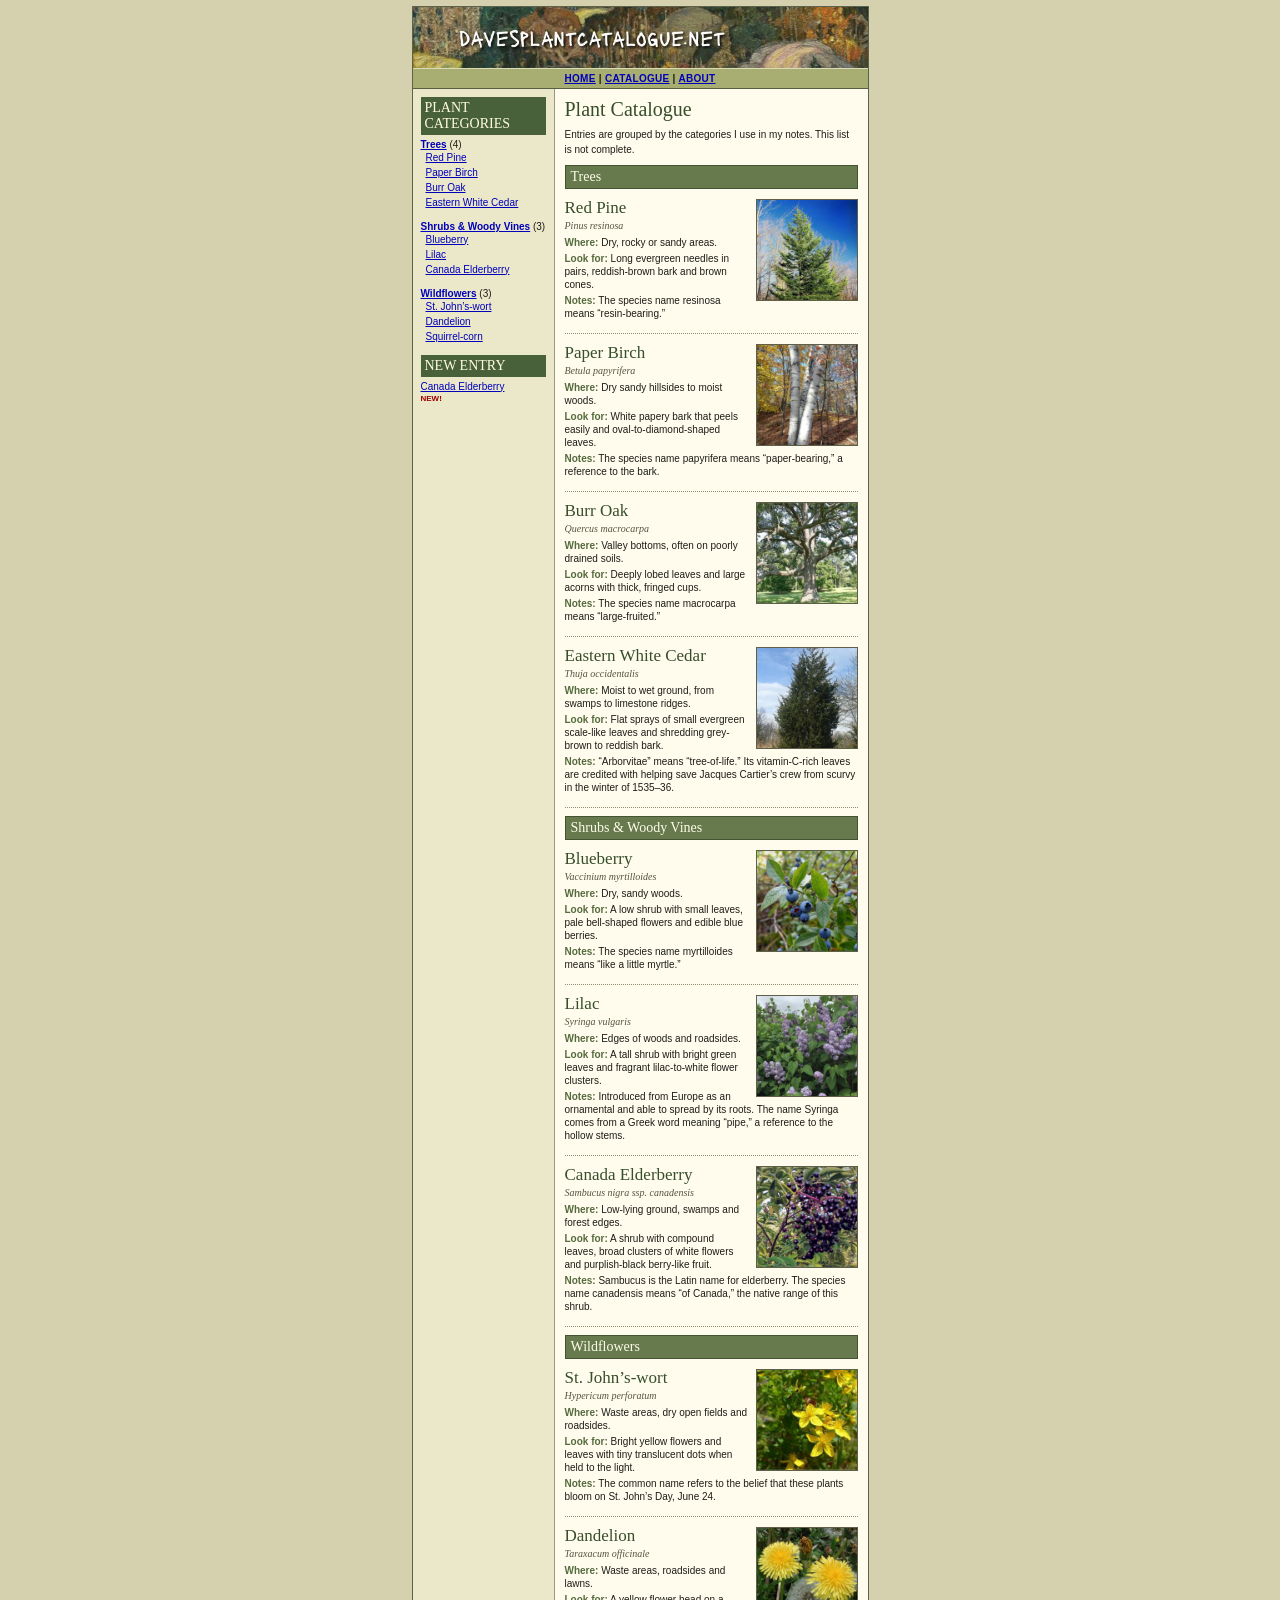
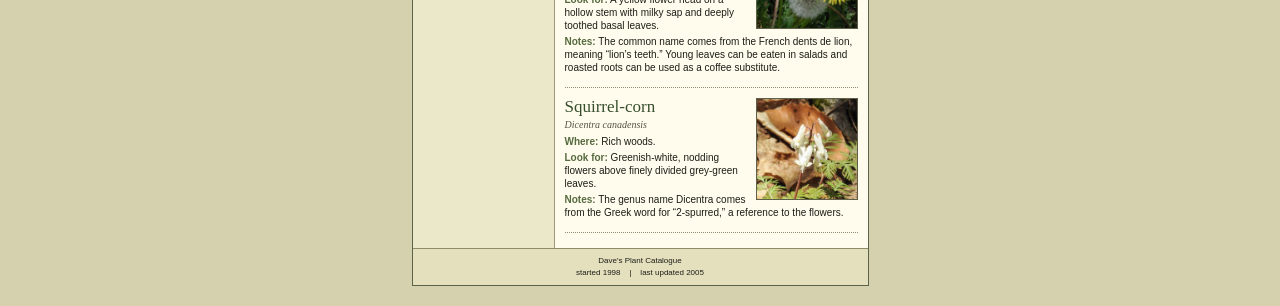
<file: web/davesplantcatalogue/catalogue.html>
<!doctype html>
<html lang="en">
<head>
<meta charset="utf-8">
<title>Catalogue - davesplantcatalogue.net</title>
<link rel="stylesheet" href="style.css">
</head>
<body>
<div class="site">
  <img class="banner" src="images/banner.jpg" alt="Dave's Plant Catalogue">
  <div class="nav">
    <a href="index.html">HOME</a> |
    <a href="catalogue.html">CATALOGUE</a> |
    <a href="about.html">ABOUT</a>
  </div>

  <table class="layout">
    <tr>
      <td class="sidebar">
<div class="sidebar-title">PLANT CATEGORIES</div>

<div><a href="catalogue.html#trees"><b>Trees</b></a> (4)</div>
<div class="sub">
  <a href="catalogue.html#red-pine">Red Pine</a><br>
  <a href="catalogue.html#paper-birch">Paper Birch</a><br>
  <a href="catalogue.html#burr-oak">Burr Oak</a><br>
  <a href="catalogue.html#eastern-white-cedar">Eastern White Cedar</a>
</div>

<br>

<div><a href="catalogue.html#shrubs"><b>Shrubs &amp; Woody Vines</b></a> (3)</div>
<div class="sub">
  <a href="catalogue.html#blueberry">Blueberry</a><br>
  <a href="catalogue.html#lilac">Lilac</a><br>
  <a href="catalogue.html#canada-elderberry">Canada Elderberry</a>
</div>

<br>

<div><a href="catalogue.html#wildflowers"><b>Wildflowers</b></a> (3)</div>
<div class="sub">
  <a href="catalogue.html#st-johns-wort">St. John’s-wort</a><br>
  <a href="catalogue.html#dandelion">Dandelion</a><br>
  <a href="catalogue.html#squirrel-corn">Squirrel-corn</a>
</div>

<br>

<div class="sidebar-title">NEW ENTRY</div>
<a href="catalogue.html#canada-elderberry">Canada Elderberry</a><br>
<span class="new">NEW!</span>
</td>
      <td class="main">
        
<h1>Plant Catalogue</h1>
<p>Entries are grouped by the categories I use in my notes. This list is not complete.</p>
<div class="category-head" id="trees">Trees</div>

<div class="plant-entry" id="red-pine">
  <img src="images/red-pine.jpg" alt="Red Pine">
  <h2>Red Pine</h2>
  <div class="latin">Pinus resinosa</div>
  <div class="field"><b>Where:</b> Dry, rocky or sandy areas.</div>
  <div class="field"><b>Look for:</b> Long evergreen needles in pairs, reddish-brown bark and brown cones.</div>
  <div class="field"><b>Notes:</b> The species name resinosa means “resin-bearing.”</div>
  <div class="clear"></div>
</div>


<div class="plant-entry" id="paper-birch">
  <img src="images/paper-birch.jpg" alt="Paper Birch">
  <h2>Paper Birch</h2>
  <div class="latin">Betula papyrifera</div>
  <div class="field"><b>Where:</b> Dry sandy hillsides to moist woods.</div>
  <div class="field"><b>Look for:</b> White papery bark that peels easily and oval-to-diamond-shaped leaves.</div>
  <div class="field"><b>Notes:</b> The species name papyrifera means “paper-bearing,” a reference to the bark.</div>
  <div class="clear"></div>
</div>


<div class="plant-entry" id="burr-oak">
  <img src="images/burr-oak.jpg" alt="Burr Oak">
  <h2>Burr Oak</h2>
  <div class="latin">Quercus macrocarpa</div>
  <div class="field"><b>Where:</b> Valley bottoms, often on poorly drained soils.</div>
  <div class="field"><b>Look for:</b> Deeply lobed leaves and large acorns with thick, fringed cups.</div>
  <div class="field"><b>Notes:</b> The species name macrocarpa means “large-fruited.”</div>
  <div class="clear"></div>
</div>


<div class="plant-entry" id="eastern-white-cedar">
  <img src="images/eastern-white-cedar.jpg" alt="Eastern White Cedar">
  <h2>Eastern White Cedar</h2>
  <div class="latin">Thuja occidentalis</div>
  <div class="field"><b>Where:</b> Moist to wet ground, from swamps to limestone ridges.</div>
  <div class="field"><b>Look for:</b> Flat sprays of small evergreen scale-like leaves and shredding grey-brown to reddish bark.</div>
  <div class="field"><b>Notes:</b> “Arborvitae” means “tree-of-life.” Its vitamin-C-rich leaves are credited with helping save Jacques Cartier’s crew from scurvy in the winter of 1535–36.</div>
  <div class="clear"></div>
</div>

<div class="category-head" id="shrubs">Shrubs & Woody Vines</div>

<div class="plant-entry" id="blueberry">
  <img src="images/blueberry.jpg" alt="Blueberry">
  <h2>Blueberry</h2>
  <div class="latin">Vaccinium myrtilloides</div>
  <div class="field"><b>Where:</b> Dry, sandy woods.</div>
  <div class="field"><b>Look for:</b> A low shrub with small leaves, pale bell-shaped flowers and edible blue berries.</div>
  <div class="field"><b>Notes:</b> The species name myrtilloides means “like a little myrtle.”</div>
  <div class="clear"></div>
</div>


<div class="plant-entry" id="lilac">
  <img src="images/lilac.jpg" alt="Lilac">
  <h2>Lilac</h2>
  <div class="latin">Syringa vulgaris</div>
  <div class="field"><b>Where:</b> Edges of woods and roadsides.</div>
  <div class="field"><b>Look for:</b> A tall shrub with bright green leaves and fragrant lilac-to-white flower clusters.</div>
  <div class="field"><b>Notes:</b> Introduced from Europe as an ornamental and able to spread by its roots. The name Syringa comes from a Greek word meaning “pipe,” a reference to the hollow stems.</div>
  <div class="clear"></div>
</div>


<div class="plant-entry" id="canada-elderberry">
  <img src="images/canada-elderberry.jpg" alt="Canada Elderberry">
  <h2>Canada Elderberry</h2>
  <div class="latin">Sambucus nigra ssp. canadensis</div>
  <div class="field"><b>Where:</b> Low-lying ground, swamps and forest edges.</div>
  <div class="field"><b>Look for:</b> A shrub with compound leaves, broad clusters of white flowers and purplish-black berry-like fruit.</div>
  <div class="field"><b>Notes:</b> Sambucus is the Latin name for elderberry. The species name canadensis means “of Canada,” the native range of this shrub.</div>
  <div class="clear"></div>
</div>

<div class="category-head" id="wildflowers">Wildflowers</div>

<div class="plant-entry" id="st-johns-wort">
  <img src="images/st-johns-wort.jpg" alt="St. John’s-wort">
  <h2>St. John’s-wort</h2>
  <div class="latin">Hypericum perforatum</div>
  <div class="field"><b>Where:</b> Waste areas, dry open fields and roadsides.</div>
  <div class="field"><b>Look for:</b> Bright yellow flowers and leaves with tiny translucent dots when held to the light.</div>
  <div class="field"><b>Notes:</b> The common name refers to the belief that these plants bloom on St. John’s Day, June 24.</div>
  <div class="clear"></div>
</div>


<div class="plant-entry" id="dandelion">
  <img src="images/dandelion.jpg" alt="Dandelion">
  <h2>Dandelion</h2>
  <div class="latin">Taraxacum officinale</div>
  <div class="field"><b>Where:</b> Waste areas, roadsides and lawns.</div>
  <div class="field"><b>Look for:</b> A yellow flower head on a hollow stem with milky sap and deeply toothed basal leaves.</div>
  <div class="field"><b>Notes:</b> The common name comes from the French dents de lion, meaning “lion’s teeth.” Young leaves can be eaten in salads and roasted roots can be used as a coffee substitute.</div>
  <div class="clear"></div>
</div>


<div class="plant-entry" id="squirrel-corn">
  <img src="images/squirrel-corn.jpg" alt="Squirrel-corn">
  <h2>Squirrel-corn</h2>
  <div class="latin">Dicentra canadensis</div>
  <div class="field"><b>Where:</b> Rich woods.</div>
  <div class="field"><b>Look for:</b> Greenish-white, nodding flowers above finely divided grey-green leaves.</div>
  <div class="field"><b>Notes:</b> The genus name Dicentra comes from the Greek word for “2-spurred,” a reference to the flowers.</div>
  <div class="clear"></div>
</div>

      </td>
    </tr>
  </table>

  <div class="footer">
    Dave's Plant Catalogue<br>
    started 1998 &nbsp;&nbsp; | &nbsp;&nbsp; last updated 2005
  </div>
</div>
</body>
</html>
</file>
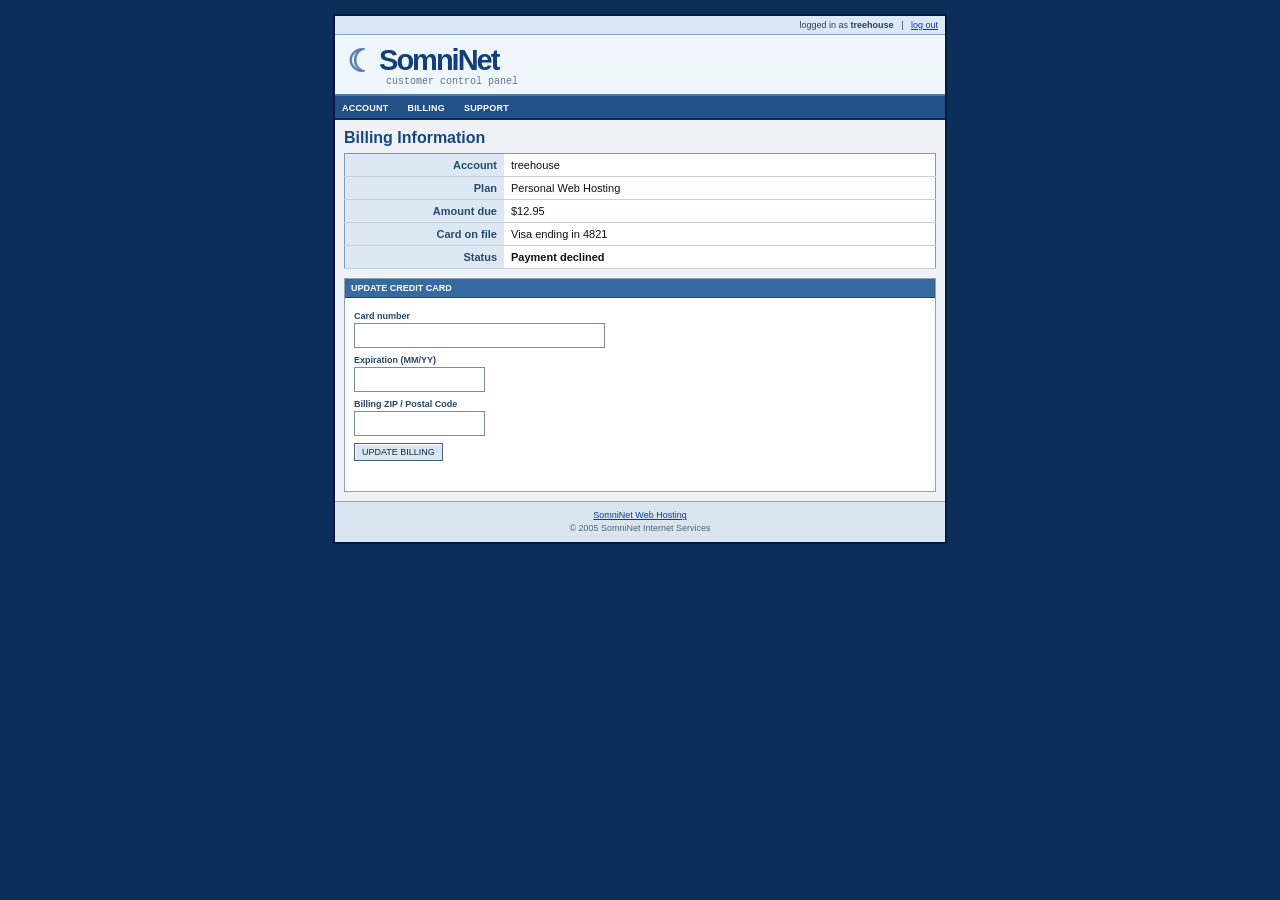
<file: web/somninet/billing.html>
<!doctype html>
<html lang="en">
<head>
<meta charset="utf-8">
<title>Billing - SomniNet</title>
<link rel="stylesheet" href="style.css">
</head>
<body>

<div class="page control-page">

  <div class="utility">
    logged in as <b>treehouse</b> &nbsp; | &nbsp;
    <a href="index.html">log out</a>
  </div>

  <div class="header">
    <div class="logo"><span class="moon">☾</span> SomniNet</div>
    <div class="tagline">customer control panel</div>
  </div>

  <div class="nav">
    <a href="control-panel.html">ACCOUNT</a>
    <a href="billing.html">BILLING</a>
    <a href="index.html#support">SUPPORT</a>
  </div>

  <div class="content">

    <h1>Billing Information</h1>

    <table class="account-table">
      <tr>
        <th>Account</th>
        <td>treehouse</td>
      </tr>
      <tr>
        <th>Plan</th>
        <td>Personal Web Hosting</td>
      </tr>
      <tr>
        <th>Amount due</th>
        <td>$12.95</td>
      </tr>
      <tr>
        <th>Card on file</th>
        <td>Visa ending in 4821</td>
      </tr>
      <tr>
        <th>Status</th>
        <td><b>Payment declined</b></td>
      </tr>
    </table>

    <div class="billing-box">
      <div class="panel-title">UPDATE CREDIT CARD</div>

      <form id="billing-form" class="billing-form" autocomplete="off">
        <label>Card number</label>
        <input id="card-number" class="wide-input" type="text" inputmode="numeric" autocomplete="off" required>

        <label>Expiration (MM/YY)</label>
        <input id="card-expiry" class="wide-input billing-short" type="text" autocomplete="off" required>

        <label>Billing ZIP / Postal Code</label>
        <input id="card-postal" class="wide-input billing-short" type="text" autocomplete="off" required>

        <button type="submit">UPDATE BILLING</button>
      </form>

      <div id="billing-result" class="form-result error"></div>
    </div>

  </div>

  <div class="footer">
    <a href="index.html">SomniNet Web Hosting</a><br>
    © 2005 SomniNet Internet Services
  </div>

</div>

<script>
document.getElementById("billing-form").addEventListener("submit", function (event) {
  event.preventDefault();

  const result = document.getElementById("billing-result");
  result.classList.add("error");
  result.textContent = "The card information could not be verified.";
});
</script>

</body>
</html>
</file>
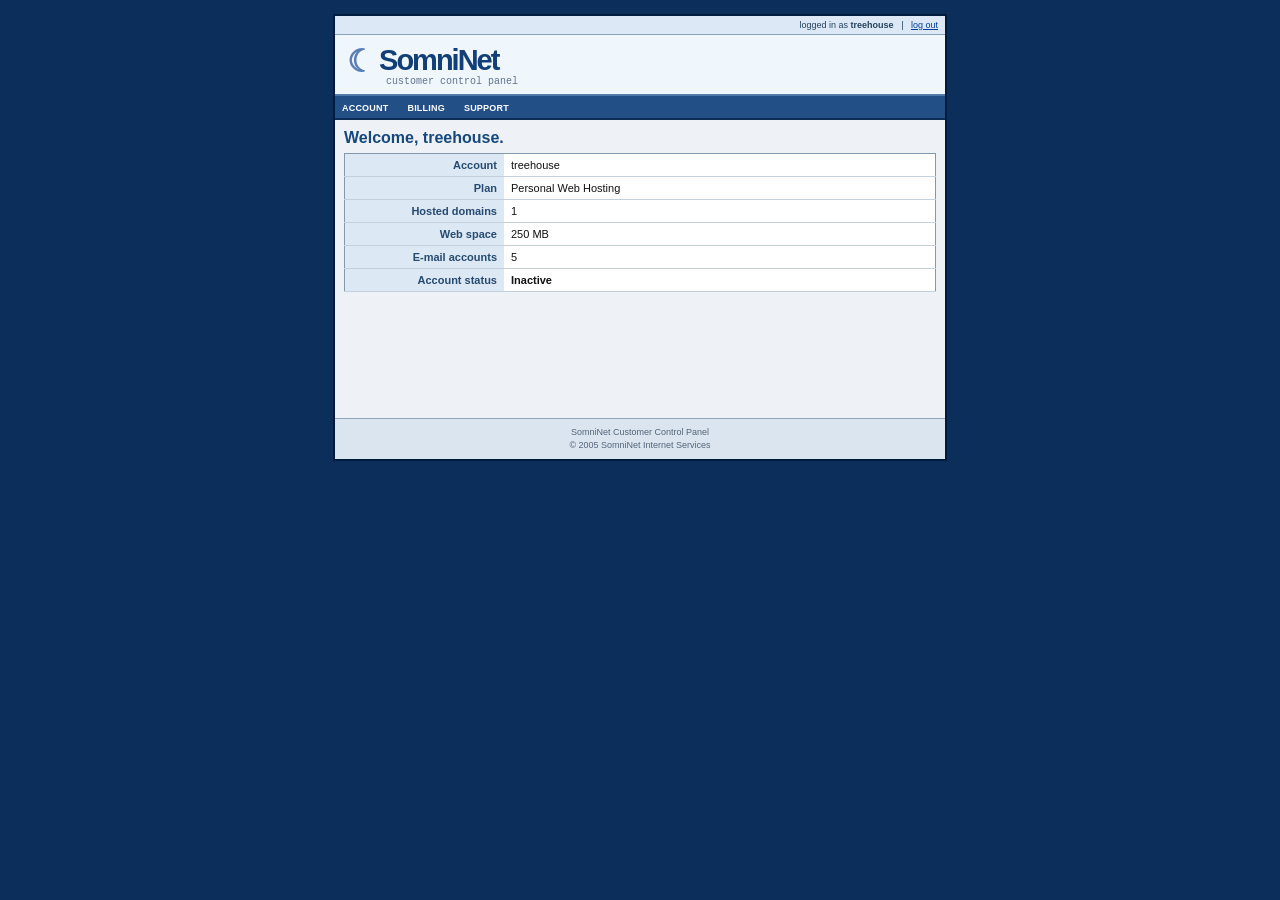
<file: web/somninet/control-panel.html>
<!doctype html>
<html lang="en">
<head>
<meta charset="utf-8">
<title>SomniNet Control Panel</title>
<link rel="stylesheet" href="style.css">
</head>
<body>

<div class="page control-page">

  <div class="utility">
    logged in as <b>treehouse</b> &nbsp; | &nbsp;
    <a href="index.html">log out</a>
  </div>

  <div class="header">
    <div class="logo"><span class="moon">☾</span> SomniNet</div>
    <div class="tagline">customer control panel</div>
  </div>

  <div class="nav">
    <a href="control-panel.html">ACCOUNT</a>
    <a href="billing.html">BILLING</a>
    <a href="index.html#support">SUPPORT</a>
  </div>

  <div class="content">

    <h1>Welcome, treehouse.</h1>

    <table class="account-table">
      <tr>
        <th>Account</th>
        <td>treehouse</td>
      </tr>
      <tr>
        <th>Plan</th>
        <td>Personal Web Hosting</td>
      </tr>
      <tr>
        <th>Hosted domains</th>
        <td>1</td>
      </tr>
      <tr>
        <th>Web space</th>
        <td>250 MB</td>
      </tr>
      <tr>
        <th>E-mail accounts</th>
        <td>5</td>
      </tr>
      <tr>
        <th>Account status</th>
        <td><b>Inactive</b></td>
      </tr>
    </table>
</div>

  <div class="footer">
    SomniNet Customer Control Panel<br>
    © 2005 SomniNet Internet Services
  </div>

</div>

</body>
</html>
</file>
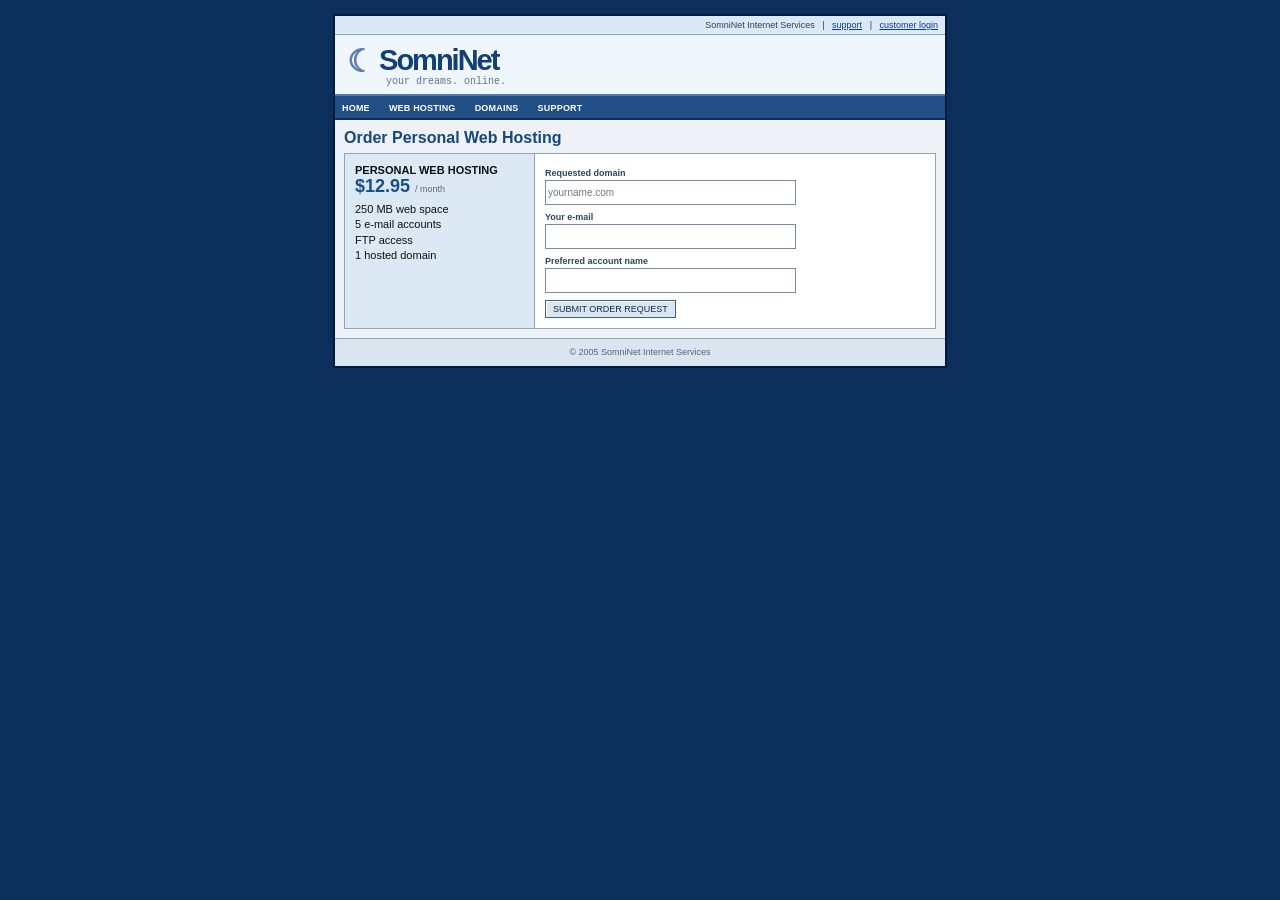
<file: web/somninet/order.html>
<!doctype html>
<html lang="en">
<head>
<meta charset="utf-8">
<title>Order Hosting - SomniNet</title>
<link rel="stylesheet" href="style.css">
</head>
<body>

<div class="page">

  <div class="utility">
    SomniNet Internet Services &nbsp; | &nbsp;
    <a href="index.html#support">support</a> &nbsp; | &nbsp;
    <a href="index.html#login">customer login</a>
  </div>

  <div class="header">
    <div class="logo"><span class="moon">☾</span> SomniNet</div>
    <div class="tagline">your dreams. online.</div>
  </div>

  <div class="nav">
    <a href="index.html">HOME</a>
    <a href="index.html#hosting">WEB HOSTING</a>
    <a href="index.html#domains">DOMAINS</a>
    <a href="index.html#support">SUPPORT</a>
  </div>

  <div class="content">

    <h1>Order Personal Web Hosting</h1>

    <div class="order-box">
      <div class="order-plan">
        <b>PERSONAL WEB HOSTING</b>
        <div class="price">$12.95 <span>/ month</span></div>
        <p>
          250 MB web space<br>
          5 e-mail accounts<br>
          FTP access<br>
          1 hosted domain
        </p>
      </div>

      <div class="order-form">
        <form id="order-form">
          <label>Requested domain</label>
          <input id="requested-domain" class="wide-input" type="text" placeholder="yourname.com" required>

          <label>Your e-mail</label>
          <input class="wide-input" type="email" required>

          <label>Preferred account name</label>
          <input class="wide-input" type="text" required>

          <button type="submit">SUBMIT ORDER REQUEST</button>
        </form>

        <div id="order-result" class="order-result"></div>
      </div>
    </div>
</div>

  <div class="footer">
    © 2005 SomniNet Internet Services<br>
    
  </div>

</div>

<script>
const params = new URLSearchParams(window.location.search);
const domain = params.get("domain");

if (domain) {
  document.getElementById("requested-domain").value = domain;
}

document.getElementById("order-form").addEventListener("submit", function (event) {
  event.preventDefault();

  const domainField = document.getElementById("requested-domain");
  const result = document.getElementById("order-result");

  result.innerHTML =
    "<b>Thank you!</b><br>" +
    "We'll check <b>" + domainField.value.replace(/[<>]/g, "") + "</b> " +
    "and get back to you in the next 2-10 business days to let you know if it is available.";

  this.style.display = "none";
});
</script>

</body>
</html>
</file>
<file: web/davesplantcatalogue/style.css>
html, body {
  margin: 0;
  padding: 0;
  background: #d5d1ae;
  color: #1d1d18;
  font-family: Arial, Helvetica, sans-serif;
  font-size: 10px;
}
a:link { color: #0000bb; text-decoration: underline; }
a:visited { color: #5a3474; }
a:hover { color: #8f1b0b; }

.site {
  width: 455px;
  margin: 6px auto 20px;
  background: #fffced;
  border: 1px solid #5c634c;
}
.banner {
  display: block;
  width: 455px;
  height: auto;
  object-fit: cover;
  border: 0;
}
.nav {
  padding: 4px 7px;
  text-align: center;
  background: #a8ae72;
  border-top: 1px solid #d9dbb6;
  border-bottom: 1px solid #575f42;
  font-weight: bold;
  letter-spacing: .3px;
}
.layout {
  width: 100%;
  border-collapse: collapse;
}
.sidebar {
  width: 125px;
  vertical-align: top;
  background: #ebe8c9;
  border-right: 1px solid #9b997a;
  padding: 8px;
}
.sidebar-title {
  margin: 0 0 4px;
  padding: 3px 4px;
  background: #49613b;
  color: #fffbe0;
  font-family: "Times New Roman", Times, serif;
  font-size: 14px;
  font-weight: normal;
}
.sidebar ul {
  margin: 0 0 9px;
  padding-left: 16px;
  line-height: 15px;
}
.sidebar .sub {
  margin-left: 5px;
  line-height: 15px;
}
.main {
  vertical-align: top;
  padding: 9px 10px 15px;
}
h1, h2, h3 {
  font-family: "Times New Roman", Times, serif;
  color: #374e2d;
}
h1 { font-size: 20px; font-weight: normal; margin: 0 0 6px; }
h2 { font-size: 17px; font-weight: normal; margin: 0 0 2px; }
h3 { font-size: 13px; margin: 8px 0 4px; }
p { margin: 5px 0 8px; line-height: 15px; }

.latest {
  margin: 9px 0 12px;
  padding: 7px;
  border: 1px solid #8c8d68;
  background: #f2efd7;
}
.latest img {
  width: 85px;
  height: 85px;
  object-fit: cover;
  float: right;
  margin: 0 0 5px 8px;
  border: 1px solid #656548;
}
.clear { clear: both; }

.update-log {
  width: 100%;
  border-collapse: collapse;
  margin-top: 5px;
}
.update-log td {
  padding: 3px 4px;
  border-bottom: 1px dotted #a6a483;
  vertical-align: top;
}
.update-log .year {
  width: 36px;
  color: #5a6047;
  font-weight: bold;
}
.new {
  color: #9d0000;
  font-size: 8px;
  font-weight: bold;
}

.category-head {
  margin-top: 8px;
  padding: 3px 5px;
  background: #667a4d;
  color: #fffbea;
  border: 1px solid #435333;
  font-family: "Times New Roman", Times, serif;
  font-size: 14px;
}
.plant-entry {
  padding: 9px 0 10px;
  border-bottom: 1px dotted #8f8d72;
}
.plant-entry img {
  width: 100px;
  height: 100px;
  object-fit: cover;
  float: right;
  margin: 1px 0 5px 8px;
  border: 1px solid #5f6049;
}
.latin {
  margin-bottom: 5px;
  font-family: "Times New Roman", Times, serif;
  font-style: italic;
  color: #555441;
}
.field {
  margin: 3px 0;
  line-height: 13px;
}
.field b { color: #566a3f; }
.date-added {
  margin-top: 5px;
  color: #6d6a55;
  font-size: 8px;
}
.footer {
  padding: 6px;
  text-align: center;
  background: #e4e0bd;
  border-top: 1px solid #8d8c6d;
  font-size: 8px;
  line-height: 12px;
}
.small {
  font-size: 8px;
  color: #6d6a55;
}
.note-box {
  margin: 10px 0;
  padding: 6px 2px;
  border-top: 1px solid #aaa783;
  border-bottom: 1px solid #aaa783;
  background: transparent;
  line-height: 15px;
}

.signature {
  margin-top: 12px;
  font-family: "Times New Roman", Times, serif;
  font-size: 16px;
  font-style: italic;
  font-weight: bold;
  transform: rotate(-2deg);
  transform-origin: left center;
  display: inline-block;
}
</file>
<file: web/somninet/style.css>
html, body {
  margin: 0;
  padding: 0;
  background: #0b2e5b;
  color: #111;
  font-family: Arial, Helvetica, sans-serif;
  font-size: 11px;
}

body {
  padding: 14px 0 30px;
}

a {
  color: #003f9e;
}

a:hover {
  color: #000066;
}

.page {
  width: 610px;
  margin: 0 auto;
  background: #ffffff;
  border: 2px solid #001b3d;
}

.utility {
  padding: 4px 7px;
  text-align: right;
  background: #dce8f5;
  border-bottom: 1px solid #88a3bf;
  color: #24425f;
  font-size: 9px;
}

.header {
  padding: 8px 12px 7px;
  background: #eff6fc;
  border-bottom: 1px solid #537da8;
}

.logo {
  color: #123f78;
  font-family: Verdana, Arial, sans-serif;
  font-size: 29px;
  font-weight: bold;
  letter-spacing: -2px;
}

.moon {
  color: #597db5;
  font-family: Georgia, serif;
  font-size: 31px;
  vertical-align: -2px;
}

.tagline {
  margin-left: 39px;
  margin-top: -4px;
  color: #5f7390;
  font-family: "Courier New", monospace;
  font-size: 10px;
}

.nav {
  padding: 5px 7px;
  background: #214f86;
  border-top: 1px solid #4f79a8;
  border-bottom: 2px solid #0c2d55;
}

.nav a {
  margin-right: 16px;
  color: #ffffff;
  font-size: 9px;
  font-weight: bold;
  text-decoration: none;
}

.nav a:hover {
  color: #ffffff;
  text-decoration: underline;
}

.content {
  padding: 9px;
  background: #eef2f6;
}

.welcome {
  display: grid;
  grid-template-columns: 1fr 170px;
  gap: 8px;
  margin-bottom: 4px;
  padding: 9px;
  border: 1px solid #8ea6be;
  background: #ffffff;
}

h1 {
  margin: 0 0 6px;
  color: #16487e;
  font-family: Verdana, Arial, sans-serif;
  font-size: 16px;
}

p {
  margin: 5px 0 8px;
  line-height: 1.4;
}

.tiny {
  color: #6d7580;
  font-size: 9px;
}

.sleep-box {
  padding: 16px 8px 8px;
  text-align: center;
  color: #e9f0ff;
  background: #163660;
  border: 1px solid #092548;
}

.sleep-box b {
  display: block;
  margin: 8px 0 4px;
  color: #fff6ba;
  font-size: 12px;
}

.sleep-stars {
  color: #cddcff;
  font-family: "Courier New", monospace;
  font-size: 14px;
}

.layout-table {
  width: calc(100% + 16px);
  margin: 0 -8px 0;
  table-layout: fixed;
}

.panel {
  width: 50%;
  vertical-align: top;
  border: 1px solid #8ca4bb;
  background: #ffffff;
}

.panel-title {
  padding: 4px 6px;
  color: #ffffff;
  background: #376b9f;
  border-bottom: 1px solid #16487e;
  font-size: 9px;
  font-weight: bold;
}

.panel-body {
  min-height: 132px;
  padding: 8px;
}

.price {
  color: #174f88;
  font-family: Verdana, Arial, sans-serif;
  font-size: 18px;
  font-weight: bold;
}

.price span {
  color: #666;
  font-size: 9px;
  font-weight: normal;
}

.old-button,
button {
  padding: 3px 7px;
  border: 1px solid #45627d;
  background: #d9e6f2;
  color: #102b47;
  box-shadow: inset 1px 1px #ffffff;
  font-family: Arial, Helvetica, sans-serif;
  font-size: 9px;
  text-decoration: none;
}

.old-button:hover {
  color: #102b47;
}

label {
  display: block;
  margin: 4px 0 2px;
  color: #274663;
  font-size: 9px;
  font-weight: bold;
}

.text-input,
.message-input,
.wide-input,
.domain-row input {
  border: 1px solid #758da4;
  background: #ffffff;
  font-family: Arial, Helvetica, sans-serif;
  font-size: 10px;
}

.text-input {
  width: 155px;
  height: 20px;
}

.message-input {
  display: block;
  width: 100%;
  height: 38px;
  margin-bottom: 5px;
  resize: none;
}

.domain-row {
  white-space: nowrap;
}

.domain-row input {
  width: 150px;
  height: 20px;
}

.form-result {
  min-height: 14px;
  margin-top: 7px;
  color: #34546e;
  font-size: 9px;
  font-weight: bold;
}

.form-result.error {
  color: #8b1a1a;
}

.geek-note {
  margin-top: 4px;
  padding: 5px 7px;
  color: #516273;
  background: #dde6ee;
  border: 1px solid #a0b1c1;
  font-family: "Courier New", monospace;
  font-size: 9px;
}

.footer {
  padding: 7px;
  text-align: center;
  color: #536579;
  background: #dbe5ef;
  border-top: 1px solid #91a6ba;
  font-size: 9px;
  line-height: 1.45;
}

.footer span {
  color: #748394;
}

.order-box {
  display: grid;
  grid-template-columns: 190px 1fr;
  border: 1px solid #8ea6be;
  background: #ffffff;
}

.order-plan {
  padding: 10px;
  background: #dce8f4;
  border-right: 1px solid #8ea6be;
}

.order-form {
  padding: 10px;
}

.wide-input {
  display: block;
  width: 245px;
  height: 21px;
  margin-bottom: 7px;
}

.order-result {
  margin-top: 8px;
  padding: 8px;
  color: #264662;
  background: #edf4fa;
  border: 1px solid #a0b1c1;
  line-height: 1.45;
}

.order-result:empty {
  display: none;
}

.little-warning,
.control-note {
  margin-top: 8px;
  padding: 6px;
  color: #596979;
  background: #e2e9f0;
  border: 1px solid #a2b1c0;
  font-size: 9px;
}

.account-table {
  width: 100%;
  border-collapse: collapse;
  border: 1px solid #8298ad;
  background: #ffffff;
}

.account-table th,
.account-table td {
  padding: 5px 7px;
  border-bottom: 1px solid #c4d0db;
}

.account-table th {
  width: 145px;
  text-align: right;
  color: #264b70;
  background: #dce8f4;
}

.control-page .content {
  min-height: 280px;
}


/* V2.1 simplification */
.nav a {
  letter-spacing: .2px;
}

.panel-title,
.utility,
.footer {
  font-family: Arial, Helvetica, sans-serif;
}

#support-result:empty,
#login-result:empty {
  display: none;
}


/* Billing */
.billing-box {
  margin-top: 9px;
  border: 1px solid #8ca4bb;
  background: #ffffff;
}

.billing-form {
  padding: 9px;
}

.billing-short {
  width: 125px;
}
</file>
